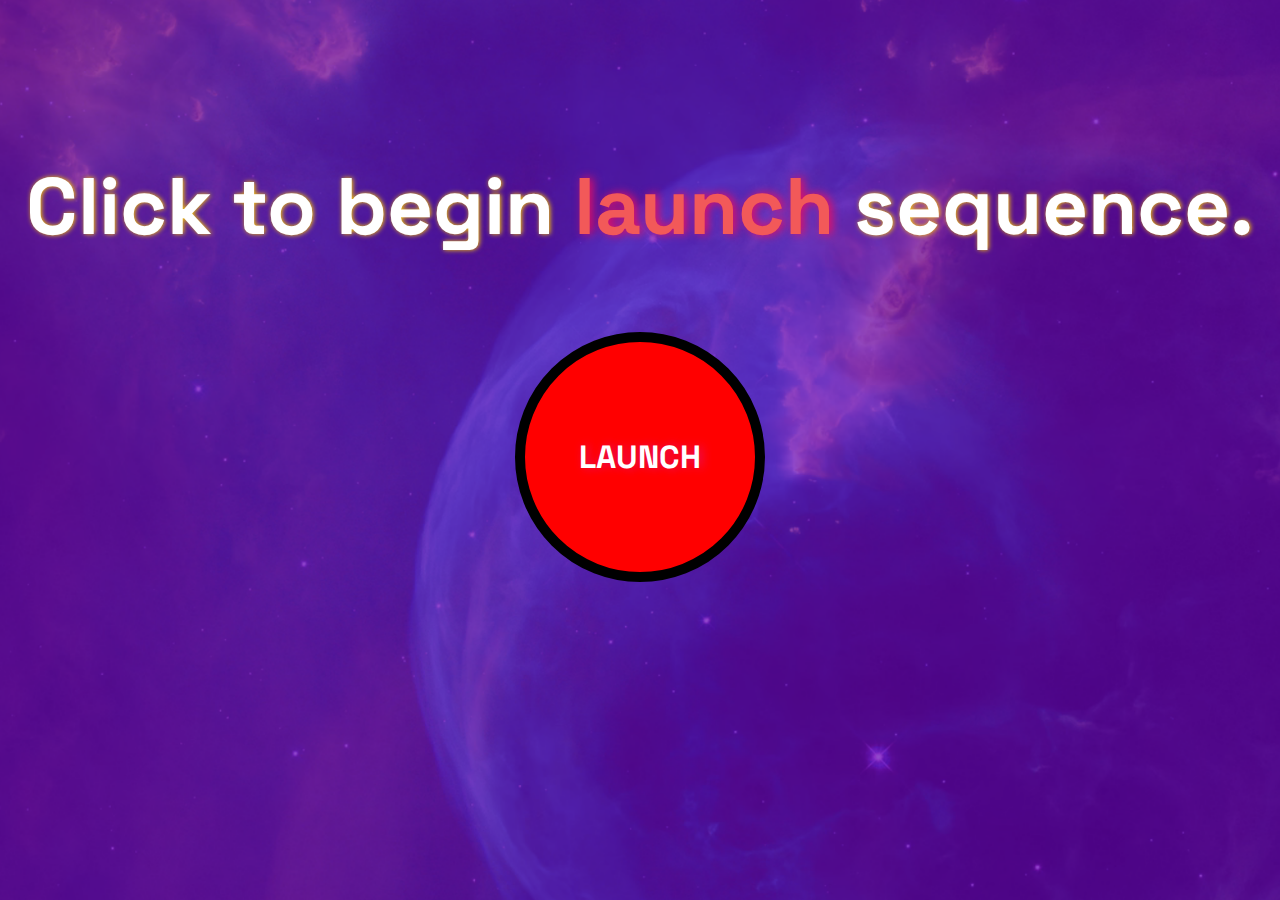
<file: index.html>
<!DOCTYPE html>
<html lang="en">
<head>
    <meta charset="UTF-8">
    <meta name="viewport" content="width=device-width, initial-scale=1.0">
    <title>Initial</title>
    <link rel="stylesheet" href="style.css">
    <link rel="preconnect" href="https://fonts.googleapis.com">
    <link rel="preconnect" href="https://fonts.gstatic.com" crossorigin>
    <link href="https://fonts.googleapis.com/css2?family=Space+Grotesk:wght@300..700&display=swap" rel="stylesheet">
</head>

<body>
    <div class="container">
        <div id="launch">
            <h1>Click to begin <span>launch</span> sequence.</h1>
            <button onclick="beginLaunch()">LAUNCH</button>
            
        </div>
    </div>
    <script src="script.js"></script>
</body>
</html>
</file>
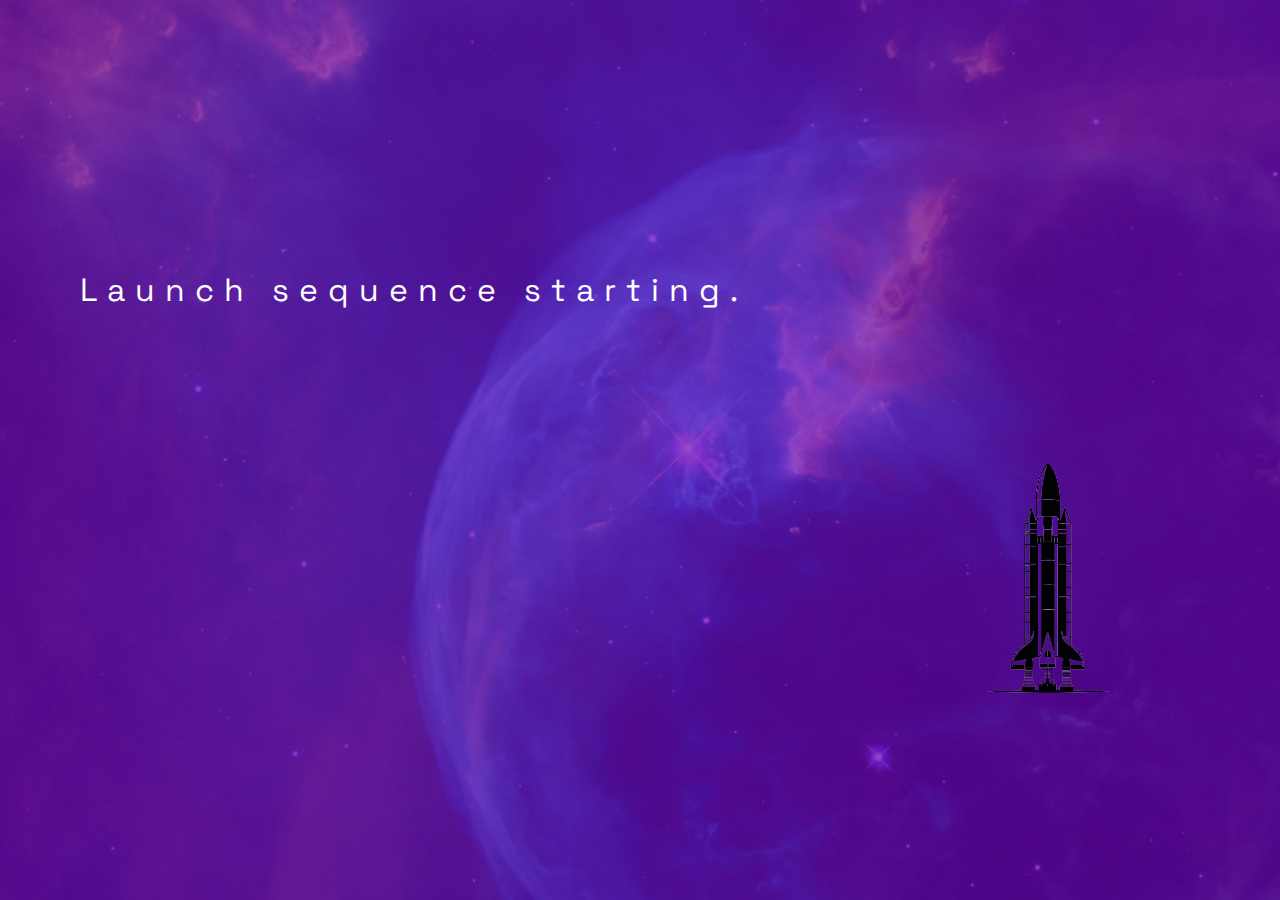
<file: launch.html>
<!DOCTYPE html>
<html lang="en">
<head>
    <meta charset="UTF-8">
    <meta name="viewport" content="width=device-width, initial-scale=1.0">
    <title>Launch</title>
    <link rel="stylesheet" href="style-2.css">
    <link rel="preconnect" href="https://fonts.googleapis.com">
    <link rel="preconnect" href="https://fonts.gstatic.com" crossorigin>
    <link href="https://fonts.googleapis.com/css2?family=Space+Grotesk:wght@300..700&display=swap" rel="stylesheet">
</head>

<body>
    <div class="background">
        <div class="container">
            <p class="text">Launch sequence starting.</p>
        </div>
        <div class="rocket-content">
            <!-- <div class="booster-1"></div>
            <div class="booster-2"></div> -->
            <img src="./images/rocket.png" alt="rocket" class="rocket">
        </div>
        <div id="timer-container" class="timer-container">
            <div id="display">
                00:00
            </div>
        </div>
    </div>
    <script src="script-2.js"></script>
</body>
</html>
</file>
<file: style.css>
*, *:before, *:after {
    box-sizing: border-box;
    margin: 0;
    padding: 0;
    font-family: "Space Grotesk", sans-serif;
}

.container {
    width: 100vw;
    height: 100vh;
    background-image: url(images/background.png);
    background-size: cover;
    display: flex;
    justify-content: center;

}


#launch {
    top: 15%;
    position: absolute;
    /* border: 2px solid red; */
    display: inline-block;
    text-align: center;
    padding: 20px;
    
}

#launch h1 {
    margin-bottom: 75px;
    color: white;
    text-shadow: #FC0 1px 0 5px;
    font-size: 5rem;
}

#launch h1 span {
    color: rgb(242, 89, 89);
    text-shadow: rgb(233, 14, 98) 3px 0 10px;
}

#launch button {
    width: 250px;
    height: 250px;
    border-radius: 50%;
    background-color: red;
    border: 10px solid black;
    color: white;
    text-shadow: rgb(233, 14, 98) 3px 0 10px;
    font-size: 2rem;
    font-weight: 900;
}


#launch button:hover {
    cursor: pointer;
    transform: scale(1.15);
}
</file>
<file: style-2.css>
*, *:before, *:after {
    box-sizing: border-box;
    margin: 0;
    padding: 0;
    font-family: "Space Grotesk", sans-serif;
}

.background {
    width: 100vw;
    height: 100vh;
    background-image: url(./images/background.png);
    background-size: cover;
    display: inline-block;
    padding: 20px;
}

.container {
    display: flex;
    position: absolute;
    top: 30%;
    margin-left: 60px;
}

.text {
    font-size: 2em;
    color: white;
    letter-spacing: 10px;
    /* border-right: 5px solid; */
    width: 100%;
    white-space: nowrap;
    overflow: hidden;
    animation: 
        typing 4s,
        cursor .4s step-end 4s;

}


.timer-container {
    display: none;
}

.show-timer-container {
    display: flex;
    flex-direction: column;
    position: absolute;
    top: 50%;
    margin-left: 200px;
    max-width: 600px;
    justify-content: center;
    align-items: center;
}

#display {
    letter-spacing: 4px;
    width: 250px;
    padding: 5px;
    background-color: rgb(150, 98, 153);
    font-size: 5em;
    animation: fade-down 0.5s;
    margin-bottom: 70px;
    border-radius: 10px;
}

.lift-text {
    color:white;
    font-size: 5rem;
    animation: fade-down 0.5s;
}

.rocket-content {
    animation: fade-down 2s;
    position: relative;
    top: 50%;
    max-width: 20vw;
    max-height: 15vh;
    margin-left: 900px;
    /* border: 1px solid black; */
    display: flex;
    flex-direction: column;
    /* background-color: gray; */

}


.rocket-content img {
    /* flex-basis: 75%; */
    order: 2;
    /* background-color: gray; */
    margin-bottom: 0;
}
.booster-1 {
    bottom: -235px;
    left: 42%;
}
.booster-2 {
    bottom: -235px;
    left: 57%;
}

.booster-1, .booster-2 {
    order: 1;
    position: absolute;
    content: "";
    transform: translateX( -50%);
    background: radial-gradient(circle, rgba(255,69,0,1) 0%, rgba(255,69,0,1) 60%);
    box-shadow: 0 0 15px 5px rgba(255,69,0,0.1), 0 0 25px 15px rgba(255,140,0,0.1), 0 0 35px 25px rgba(255,69,0,0.2);
    border-radius: 50%;
    width: 25px;
    height: 50px;
    animation: glow 1s infinite alternate;
}


/* KEYFRAMES */

/* cursor blinking*/
@keyframes cursor {
    50% { border-color: transparent; }

}

@keyframes typing {
    from { width: 0; }
}

@keyframes fade-down {
    0% {
        opacity: 0;
        transform: translateY(-30px) scale(0.9);
    }
    100% {
        opacity: 1;
        transform: translateY(0px) scale(1);
    }
}

@keyframes glow {
    from {
        transform: translateX(-50%) scale(1);
        opacity: 1;
    }
    to {
        transform: translateX(-50%) scale(1.05);
        opacity: 0.8;
    }
}

@keyframes fly-off {
    0% {
        transform: translateY(0);
    }
    100% {
        transform: translateY(-150vh);
    }
}

.rocket-fly-off {
    animation: fly-off 4s forwards;
}
</file>
